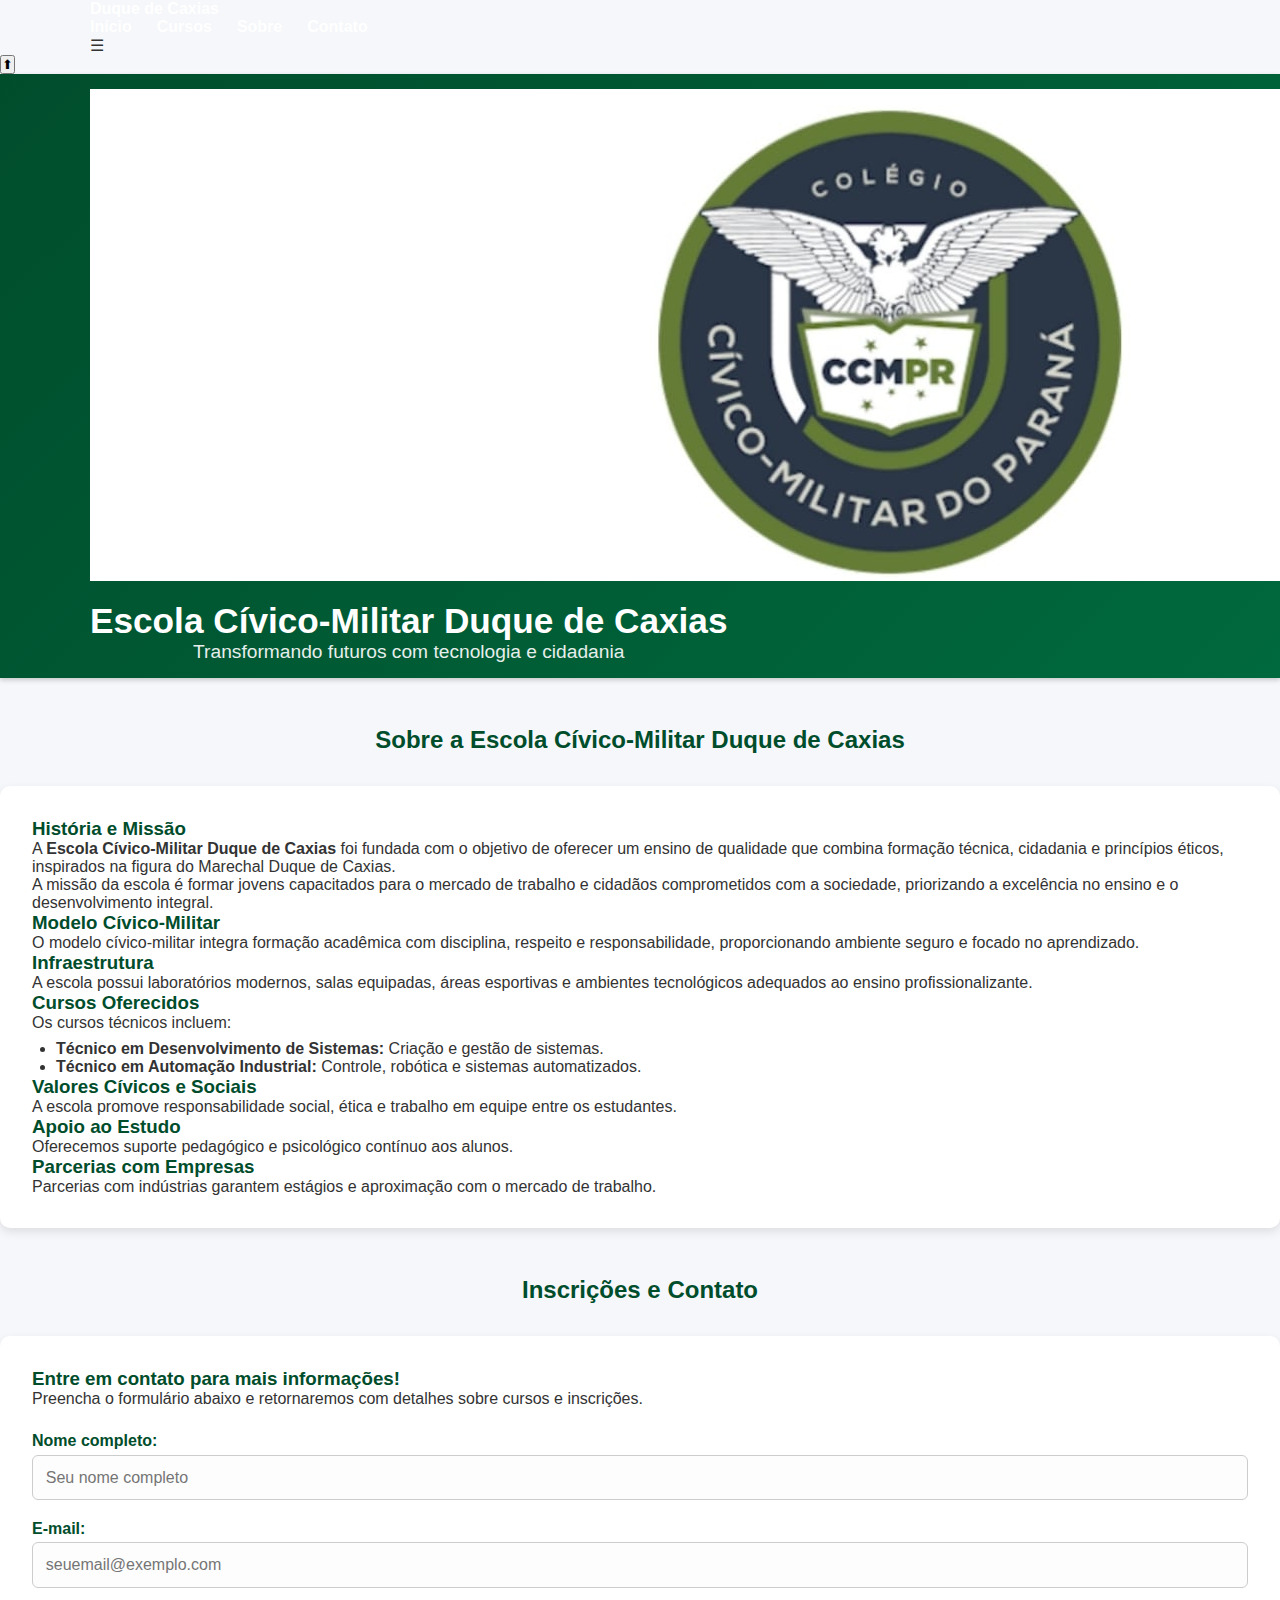
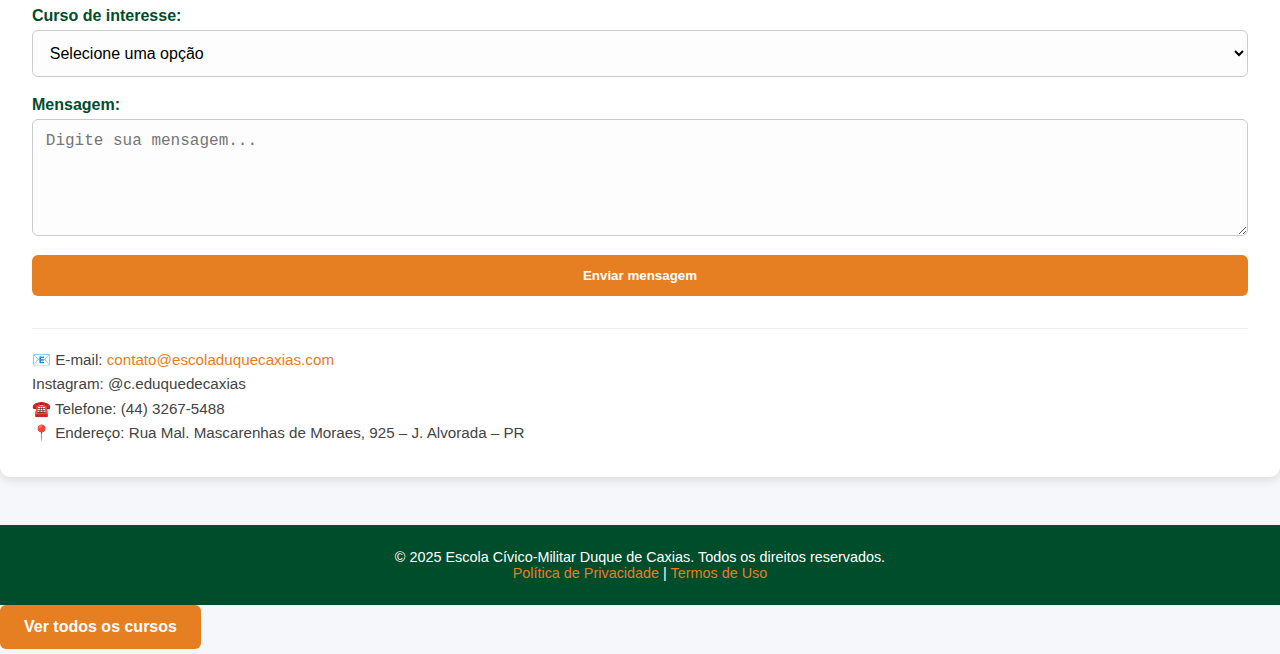
<file: index.html>
<!DOCTYPE html>
<html lang="pt-br">
<head>
    <meta charset="UTF-8">
    <meta name="viewport" content="width=device-width, initial-scale=1.0">
    <meta name="description" content="Escola Cívico-Militar Duque de Caxias - Cursos de Desenvolvimento de Sistemas e Automação Industrial">
    <title>Escola Cívico-Militar Duque de Caxias</title>

    <!-- Link para o CSS externo -->
    <link rel="stylesheet" href="styles.css">
</head>

<body>

<!-- NAVBAR -->
<nav class="navbar">
    <div class="container nav-flex">

        <div class="logo">
            <a href="#inicio">Duque de Caxias</a>
        </div>

        <ul class="nav-links">
            <li><a href="#inicio">Início</a></li>
            <li><a href="#cursos">Cursos</a></li>
            <li><a href="#sobre">Sobre</a></li>
            <li><a href="#contato">Contato</a></li>
        </ul>

        <!-- Menu mobile (hamburguer) -->
        <div class="hamburger" id="hamburger">
            ☰
        </div>
    </div>
</nav>

<!-- Botão Voltar ao Topo -->
<button id="btn-topo" title="Voltar ao topo">⬆</button>

<!-- HEADER -->
<header id="inicio">
    <div class="container header-flex">
        <div class="logo-area">
            <img src="./WhatsApp_Image_2023-05-12_at_16.58.31.jpeg" alt="Logo da Escola Duque de Caxias">
        </div>

        <div>
            <h1>Escola Cívico-Militar Duque de Caxias</h1>
            <p>Transformando futuros com tecnologia e cidadania</p>
        </div>
    </div>
</header>

<!-- MAIN (correção da estrutura) -->
<main>

<!-- SOBRE -->
<section id="sobre" class="section">
    <h2>Sobre a Escola Cívico-Militar Duque de Caxias</h2>

    <div class="card">

        <h3>História e Missão</h3>
        <p>A <strong>Escola Cívico-Militar Duque de Caxias</strong> foi fundada com o objetivo de oferecer um ensino de qualidade que combina formação técnica, cidadania e princípios éticos, inspirados na figura do Marechal Duque de Caxias.</p>

        <p>A missão da escola é formar jovens capacitados para o mercado de trabalho e cidadãos comprometidos com a sociedade, priorizando a excelência no ensino e o desenvolvimento integral.</p>

        <h3>Modelo Cívico-Militar</h3>
        <p>O modelo cívico-militar integra formação acadêmica com disciplina, respeito e responsabilidade, proporcionando ambiente seguro e focado no aprendizado.</p>

        <h3>Infraestrutura</h3>
        <p>A escola possui laboratórios modernos, salas equipadas, áreas esportivas e ambientes tecnológicos adequados ao ensino profissionalizante.</p>

        <h3>Cursos Oferecidos</h3>
        <p>Os cursos técnicos incluem:</p>
        <ul>
            <li><strong>Técnico em Desenvolvimento de Sistemas:</strong> Criação e gestão de sistemas.</li>
            <li><strong>Técnico em Automação Industrial:</strong> Controle, robótica e sistemas automatizados.</li>
        </ul>

        <h3>Valores Cívicos e Sociais</h3>
        <p>A escola promove responsabilidade social, ética e trabalho em equipe entre os estudantes.</p>

        <h3>Apoio ao Estudo</h3>
        <p>Oferecemos suporte pedagógico e psicológico contínuo aos alunos.</p>

        <h3>Parcerias com Empresas</h3>
        <p>Parcerias com indústrias garantem estágios e aproximação com o mercado de trabalho.</p>

    </div>
</section>

<!-- CONTATO -->
<section class="section" id="contato">
    <h2>Inscrições e Contato</h2>

    <div class="card">

        <h3>Entre em contato para mais informações!</h3>
        <p>Preencha o formulário abaixo e retornaremos com detalhes sobre cursos e inscrições.</p>

        <form id="contato-form" action="https://formspree.io/f/mayzkajb" method="POST">

            <div class="form-group">
                <label for="nome">Nome completo:</label>
                <input type="text" id="nome" name="nome" placeholder="Seu nome completo" required>
            </div>

            <div class="form-group">
                <label for="email">E-mail:</label>
                <input type="email" id="email" name="email" placeholder="seuemail@exemplo.com" required>
            </div>

            <div class="form-group">
                <label for="curso">Curso de interesse:</label>
                <select id="curso" name="curso" required>
                    <option value="">Selecione uma opção</option>
                    <option value="desenvolvimento">Técnico em Desenvolvimento de Sistemas</option>
                    <option value="automacao">Técnico em Automação Industrial</option>
                </select>
            </div>

            <div class="form-group">
                <label for="mensagem">Mensagem:</label>
                <textarea id="mensagem" name="mensagem" rows="5" placeholder="Digite sua mensagem..." required></textarea>
            </div>

            <button type="submit" class="cta-btn">Enviar mensagem</button>
        </form>

        <p class="contato-info">
            📧 E-mail: 
            <a href="mailto:contato@escoladuquecaxias.com">contato@escoladuquecaxias.com</a><br>
            Instagram: @c.eduquedecaxias<br>
            ☎️ Telefone: (44) 3267-5488<br>
            📍 Endereço: Rua Mal. Mascarenhas de Moraes, 925 – J. Alvorada – PR
        </p>
    </div>
</section>

</main>

<!-- POPUPS -->
<div id="popup-sistemas" class="popup">
    <div class="popup-content">
        <button class="close-btn" data-close="popup-sistemas">Fechar</button>
        <h2>Detalhes do Curso de Desenvolvimento de Sistemas</h2>
        <ul>
            <li>Teoria da programação</li>
            <li>Criação de websites dinâmicos</li>
            <li>Banco de dados</li>
            <li>Segurança e manutenção de sistemas</li>
        </ul>
    </div>
</div>

<div id="popup-automacao" class="popup">
    <div class="popup-content">
        <button class="close-btn" data-close="popup-automacao">Fechar</button>
        <h2>Detalhes do Curso de Automação Industrial</h2>
        <ul>
            <li>Instalação de sistemas automatizados</li>
            <li>Programação de CLPs</li>
            <li>Integração de sensores e atuadores</li>
            <li>Robótica industrial</li>
        </ul>
    </div>
</div>

<!-- FOOTER -->
<footer>
    <p>&copy; 2025 Escola Cívico-Militar Duque de Caxias. Todos os direitos reservados.<br>
        <a href="#">Política de Privacidade</a> | 
        <a href="#">Termos de Uso</a>
    </p>
</footer>

<a href="cursos.html" class="cta-btn">Ver todos os cursos</a>

<!-- Scripts -->
<script src="scripts.js"></script>

</body>
</html>
</file>
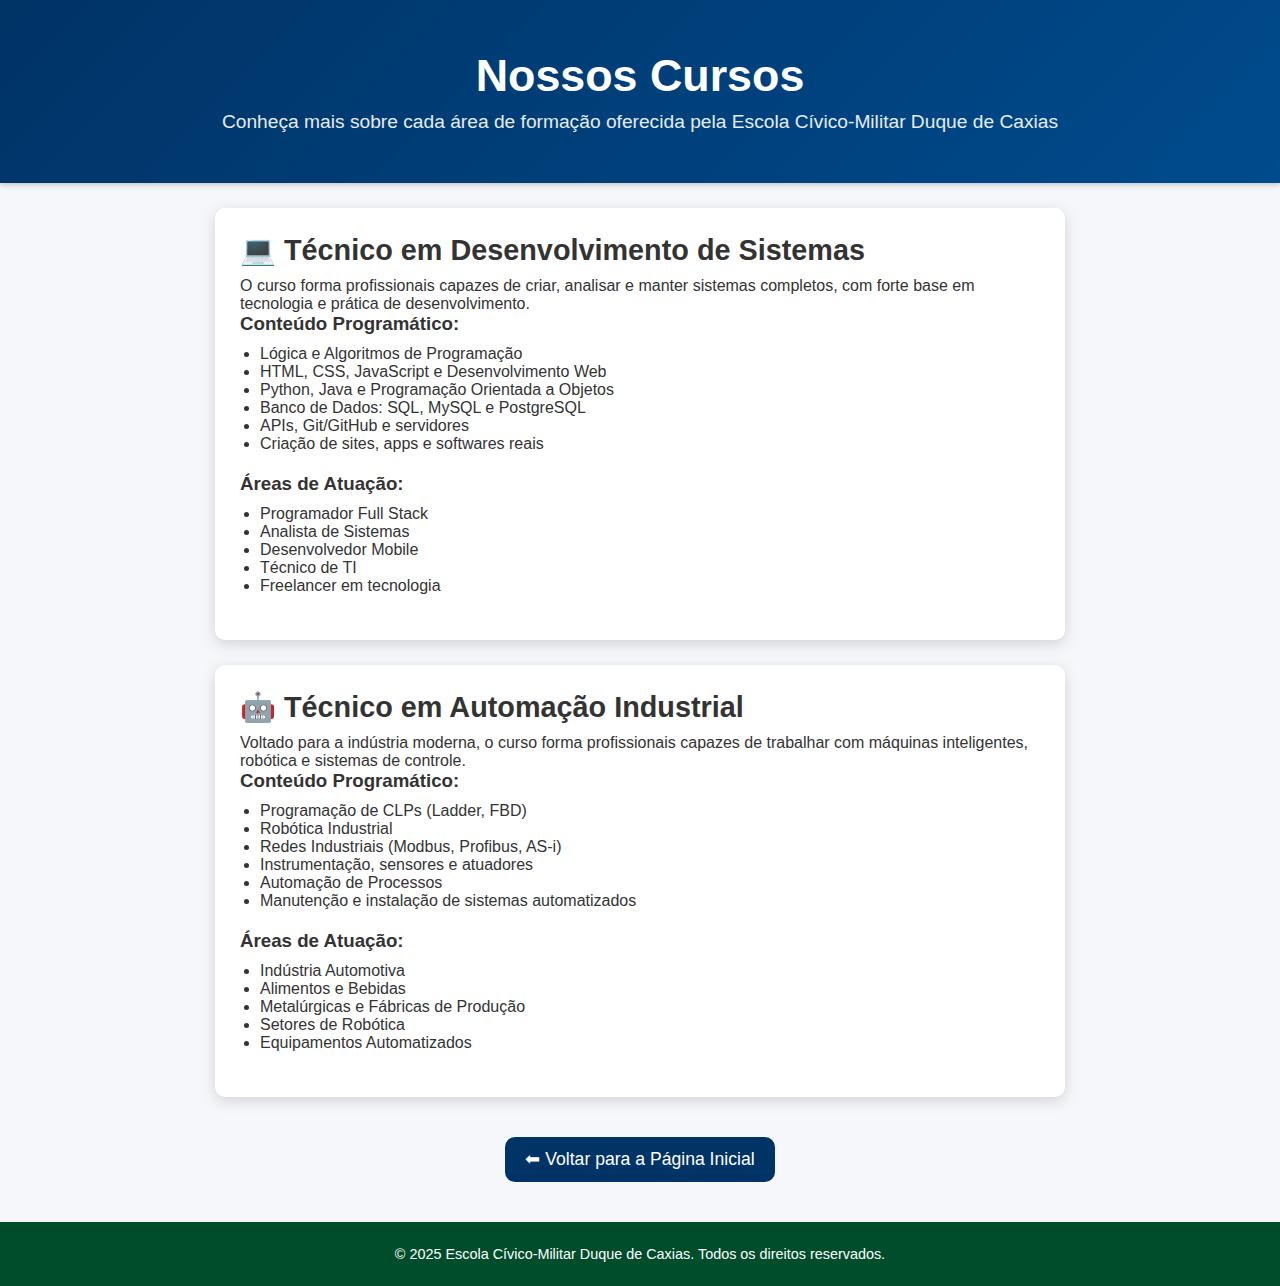
<file: cursos.html>
<!DOCTYPE html>
<html lang="pt-br">
<head>
    <meta charset="UTF-8">
    <meta name="viewport" content="width=device-width, initial-scale=1.0">
    <title>Cursos - Escola Cívico-Militar Duque de Caxias</title>
    <link rel="stylesheet" href="styles.css">

    <style>
        /* Estilo adicional exclusivo da página de cursos */
        .cursos-header {
            background: linear-gradient(135deg, #003366, #004b8d);
            color: white;
            padding: 50px 20px;
            text-align: center;
        }

        .cursos-header h1 {
            font-size: 2.8rem;
            margin-bottom: 10px;
        }

        .cursos-header p {
            font-size: 1.2rem;
            opacity: 0.9;
        }

        .curso-card {
            padding: 25px;
            background: #fff;
            border-radius: 10px;
            box-shadow: 0 4px 15px rgba(0, 0, 0, 0.15);
            margin: 25px auto;
            transition: 0.3s;
            max-width: 850px;
        }

        .curso-card:hover {
            transform: translateY(-5px);
        }

        .curso-card h2 {
            margin-bottom: 10px;
            font-size: 1.8rem;
        }

        .curso-card ul {
            margin: 10px 0 20px;
            padding-left: 20px;
        }

        .cta-btn {
            padding: 10px 20px;
            font-size: 1rem;
            background: #004b8d;
            color: white;
            border: none;
            border-radius: 8px;
            cursor: pointer;
            transition: 0.3s;
        }

        .cta-btn:hover {
            background: #003366;
        }

        .voltar-btn {
            display: block;
            margin: 40px auto;
            text-align: center;
            width: fit-content;
            text-decoration: none;
            background: #003366;
            padding: 12px 20px;
            border-radius: 10px;
            color: white;
            font-size: 1.1rem;
            transition: 0.3s;
        }

        .voltar-btn:hover {
            background: #002244;
        }
    </style>
</head>

<body>

    <!-- Cabeçalho especial da página -->
    <header class="cursos-header">
        <h1>Nossos Cursos</h1>
        <p>Conheça mais sobre cada área de formação oferecida pela Escola Cívico-Militar Duque de Caxias</p>
    </header>

    <main class="container">

        <!-- Curso Desenvolvimento de Sistemas -->
        <section class="curso-card">
            <h2>💻 Técnico em Desenvolvimento de Sistemas</h2>
            <p>
                O curso forma profissionais capazes de criar, analisar e manter sistemas completos, 
                com forte base em tecnologia e prática de desenvolvimento.
            </p>

            <h3>Conteúdo Programático:</h3>
            <ul>
                <li>Lógica e Algoritmos de Programação</li>
                <li>HTML, CSS, JavaScript e Desenvolvimento Web</li>
                <li>Python, Java e Programação Orientada a Objetos</li>
                <li>Banco de Dados: SQL, MySQL e PostgreSQL</li>
                <li>APIs, Git/GitHub e servidores</li>
                <li>Criação de sites, apps e softwares reais</li>
            </ul>

            <h3>Áreas de Atuação:</h3>
            <ul>
                <li>Programador Full Stack</li>
                <li>Analista de Sistemas</li>
                <li>Desenvolvedor Mobile</li>
                <li>Técnico de TI</li>
                <li>Freelancer em tecnologia</li>
            </ul>
        </section>

        <!-- Curso Automação Industrial -->
        <section class="curso-card">
            <h2>🤖 Técnico em Automação Industrial</h2>
            <p>
                Voltado para a indústria moderna, o curso forma profissionais capazes de trabalhar com máquinas inteligentes, 
                robótica e sistemas de controle.
            </p>

            <h3>Conteúdo Programático:</h3>
            <ul>
                <li>Programação de CLPs (Ladder, FBD)</li>
                <li>Robótica Industrial</li>
                <li>Redes Industriais (Modbus, Profibus, AS-i)</li>
                <li>Instrumentação, sensores e atuadores</li>
                <li>Automação de Processos</li>
                <li>Manutenção e instalação de sistemas automatizados</li>
            </ul>

            <h3>Áreas de Atuação:</h3>
            <ul>
                <li>Indústria Automotiva</li>
                <li>Alimentos e Bebidas</li>
                <li>Metalúrgicas e Fábricas de Produção</li>
                <li>Setores de Robótica</li>
                <li>Equipamentos Automatizados</li>
            </ul>
        </section>

        <!-- Botão de voltar -->
        <a href="index.html" class="voltar-btn">⬅ Voltar para a Página Inicial</a>

    </main>

    <footer>
        <p>&copy; 2025 Escola Cívico-Militar Duque de Caxias. Todos os direitos reservados.</p>
    </footer>

</body>
</html>
</file>
<file: styles.css>
/* ================================
   RESET BÁSICO
================================ */
* {
    margin: 0;
    padding: 0;
    box-sizing: border-box;
}

/* ================================
   ESTILO GERAL DA PÁGINA
================================ */
body {
    font-family: "Segoe UI", Tahoma, Geneva, Verdana, sans-serif;
    background-color: #f5f7fa;
    color: #333;
}

.container {
    width: 90%;
    max-width: 1100px;
    margin: 0 auto;
}

/* ================================
   CABEÇALHO
================================ */
header {
    background: linear-gradient(135deg, #004d2c, #00693d); /* tons de verde institucional */
    color: white;
    text-align: center;
    padding: 2rem 1rem;
}

header h1 {
    margin: 0;
    font-size: 2.2rem;
}

header p {
    font-size: 1.2rem;
    opacity: 0.9;
}

/* ================================
   SEÇÕES E CARTÕES
================================ */
.section {
    margin: 3rem 0;
}

.section h2 {
    text-align: center;
    color: #004d2c;
    margin-bottom: 2rem;
}

.card {
    background-color: #fff;
    border-radius: 10px;
    padding: 2rem;
    box-shadow: 0 4px 10px rgba(0, 0, 0, 0.1);
    margin-bottom: 2rem;
}

.card h3 {
    color: #004d2c;
    margin-top: 0;
}

.card ul {
    list-style: disc;
    margin-left: 1.5rem;
    margin-top: 0.5rem;
}

/* ================================
   BOTÕES
================================ */
.cta-btn {
    display: inline-block;
    background-color: #e67e22; /* laranja */
    color: white;
    text-decoration: none;
    padding: 0.8rem 1.5rem;
    border-radius: 6px;
    font-weight: 600;
    transition: background 0.3s;
    border: none;
    cursor: pointer;
}

.cta-btn:hover {
    background-color: #d35400;
}

/* ================================
   FORMULÁRIO DE CONTATO
================================ */
form {
    display: flex;
    flex-direction: column;
    gap: 1.2rem;
    margin-top: 1.5rem;
}

.form-group {
    display: flex;
    flex-direction: column;
}

label {
    font-weight: 600;
    margin-bottom: 0.3rem;
    color: #004d2c;
}

input,
select,
textarea {
    padding: 0.8rem;
    border: 1px solid #ccc;
    border-radius: 6px;
    font-size: 1rem;
    transition: all 0.3s ease;
    background-color: #fdfdfd;
}

input:focus,
select:focus,
textarea:focus {
    border-color: #e67e22;
    box-shadow: 0 0 5px rgba(230, 126, 34, 0.3);
    outline: none;
}

textarea {
    resize: vertical;
}

.contato-info {
    margin-top: 2rem;
    font-size: 0.95rem;
    color: #444;
    line-height: 1.6;
    border-top: 1px solid #eee;
    padding-top: 1.2rem;
}

.contato-info a {
    color: #e67e22;
    text-decoration: none;
}

.contato-info a:hover {
    text-decoration: underline;
}

/* ================================
   POP-UPS (DETALHES DOS CURSOS)
================================ */
.popup {
    display: none;
    position: fixed;
    top: 0;
    left: 0;
    width: 100%;
    height: 100%;
    background-color: rgba(0, 0, 0, 0.5);
    justify-content: center;
    align-items: center;
    z-index: 1000;
    animation: fadeIn 0.4s ease-out forwards;
}

.popup.hide {
    animation: fadeOut 0.4s ease-in forwards;
}

.popup-content {
    background-color: white;
    padding: 2rem;
    border-radius: 8px;
    max-width: 600px;
    width: 85%;
    position: relative;
}

.popup-content h2 {
    color: #004d2c;
    margin-bottom: 15px;
}

.close-btn {
    background-color: #e67e22;
    color: white;
    padding: 8px 16px;
    border: none;
    border-radius: 5px;
    font-size: 1rem;
    cursor: pointer;
    position: absolute;
    top: 10px;
    right: 10px;
}

.close-btn:hover {
    background-color: #d35400;
}

/* ================================
   ANIMAÇÕES DE POP-UP
================================ */
@keyframes fadeIn {
    from {
        opacity: 0;
        transform: scale(0.95);
    }
    to {
        opacity: 1;
        transform: scale(1);
    }
}

@keyframes fadeOut {
    from {
        opacity: 1;
        transform: scale(1);
    }
    to {
        opacity: 0;
        transform: scale(0.95);
    }
}

/* ================================
   RODAPÉ
================================ */
footer {
    background-color: #004d2c;
    color: white;
    text-align: center;
    padding: 1.5rem 1rem;
    font-size: 0.9rem;
}

footer a {
    color: #e67e22;
    text-decoration: none;
}

footer a:hover {
    text-decoration: underline;
}

/* ================================
   RESPONSIVIDADE
================================ */
@media (max-width: 768px) {
    header h1 {
        font-size: 1.6rem;
    }

    .card {
        padding: 1.5rem;
    }

    input, select, textarea {
        font-size: 0.95rem;
    }
}
/* ====== Estilo do Cabeçalho ====== */
header {
    background-color: #002855; /* azul escuro militar */
    color: white;
    padding: 20px 0;
}

.header-flex {
    display: flex;
    align-items: center;
    justify-content: center;
    flex-wrap: wrap; /* garante que se ajuste em telas menores */
    gap: 20px;
}

.logo-escola {
    width: 100px;
    height: 100px;
    border-radius: 10px;
    object-fit: cover;
    border: 2px solid #fff;
}

.header-text {
    text-align: left;
}

.header-text h1 {
    font-size: 1.8em;
    margin: 0;
}

.header-text p {
    font-size: 1.1em;
    margin-top: 5px;
}

/* Responsividade para telas pequenas */
@media (max-width: 600px) {
    .header-flex {
        flex-direction: column;
        text-align: center;
    }
    .logo-escola {
        width: 120px;
        height: 120px;
    }
}
/* ====== ESTILO DO CABEÇALHO ====== */
header {
    background-color: #002855; /* azul escuro militar */
    color: #ffffff;
    padding: 15px 0;
    box-shadow: 0 2px 5px rgba(0,0,0,0.2);
}

.header-flex {
    display: flex;
    align-items: center;
    justify-content: space-between;
    flex-wrap: wrap;
    gap: 20px;
}

.logo-area {
    display: flex;
    align-items: center;
    gap: 15px;
}

.logo-escola {
    width: 80px;
    height: 80px;
    border-radius: 10px;
    object-fit: cover;
    border: 2px solid #ffffff;
}

.header-text h1 {
    font-size: 1.6em;
    margin: 0;
}

.header-text p {
    font-size: 1em;
    margin-top: 5px;
    color: #dbe7ff;
}

/* ====== MENU DE NAVEGAÇÃO ====== */
.navbar ul {
    list-style: none;
    display: flex;
    gap: 25px;
    margin: 0;
    padding: 0;
}

.navbar a {
    color: #ffffff;
    text-decoration: none;
    font-weight: bold;
    transition: color 0.3s ease;
}

.navbar a:hover {
    color: #ffd700; /* dourado */
}

/* ====== RESPONSIVIDADE ====== */
@media (max-width: 800px) {
    .header-flex {
        flex-direction: column;
        text-align: center;
    }

    .logo-area {
        flex-direction: column;
    }

    .navbar ul {
        flex-direction: column;
        gap: 10px;
    }
}
/* ====== ESTILO DO CABEÇALHO ====== */
header {
    background-color: #002855; /* azul militar */
    color: #ffffff;
    padding: 15px 0;
    box-shadow: 0 2px 5px rgba(0,0,0,0.2);
}

.header-flex {
    display: flex;
    align-items: center;
    justify-content: space-between;
    flex-wrap: wrap;
    gap: 20px;
}

.logo-area {
    display: flex;
    align-items: center;
    gap: 15px;
}

.logo-escola {
    width: 80px;
    height: 80px;
    border-radius: 10px;
    object-fit: cover;
    border: 2px solid #ffffff;
}

.header-text h1 {
    font-size: 1.6em;
    margin: 0;
}

.header-text p {
    font-size: 1em;
    margin-top: 5px;
    color: #dbe7ff;
}

/* ====== MENU DE NAVEGAÇÃO ====== */
.navbar ul {
    list-style: none;
    display: flex;
    gap: 25px;
    margin: 0;
    padding: 0;
}

.navbar a {
    color: #ffffff;
    text-decoration: none;
    font-weight: bold;
    transition: color 0.3s ease;
}

.navbar a:hover {
    color: #ffd700; /* dourado */
}

/* ====== BOTÃO HAMBÚRGUER ====== */
.menu-toggle {
    display: none;
    background: none;
    border: none;
    color: #ffffff;
    font-size: 2em;
    cursor: pointer;
}

/* ====== RESPONSIVIDADE ====== */
@media (max-width: 850px) {
    .header-flex {
        flex-wrap: wrap;
    }

    .menu-toggle {
        display: block;
    }

    .navbar {
        display: none;
        width: 100%;
    }

    .navbar ul {
        flex-direction: column;
        text-align: center;
        gap: 15px;
        padding: 20px 0;
        background-color: #003580;
        margin-top: 10px;
    }

    /* Exibe o menu quando ativo */
    .navbar.active {
        display: block;
        animation: slideDown 0.3s ease;
    }

    @keyframes slideDown {
        from { opacity: 0; transform: translateY(-10px); }
        to { opacity: 1; transform: translateY(0); }
    }
}
</file>
